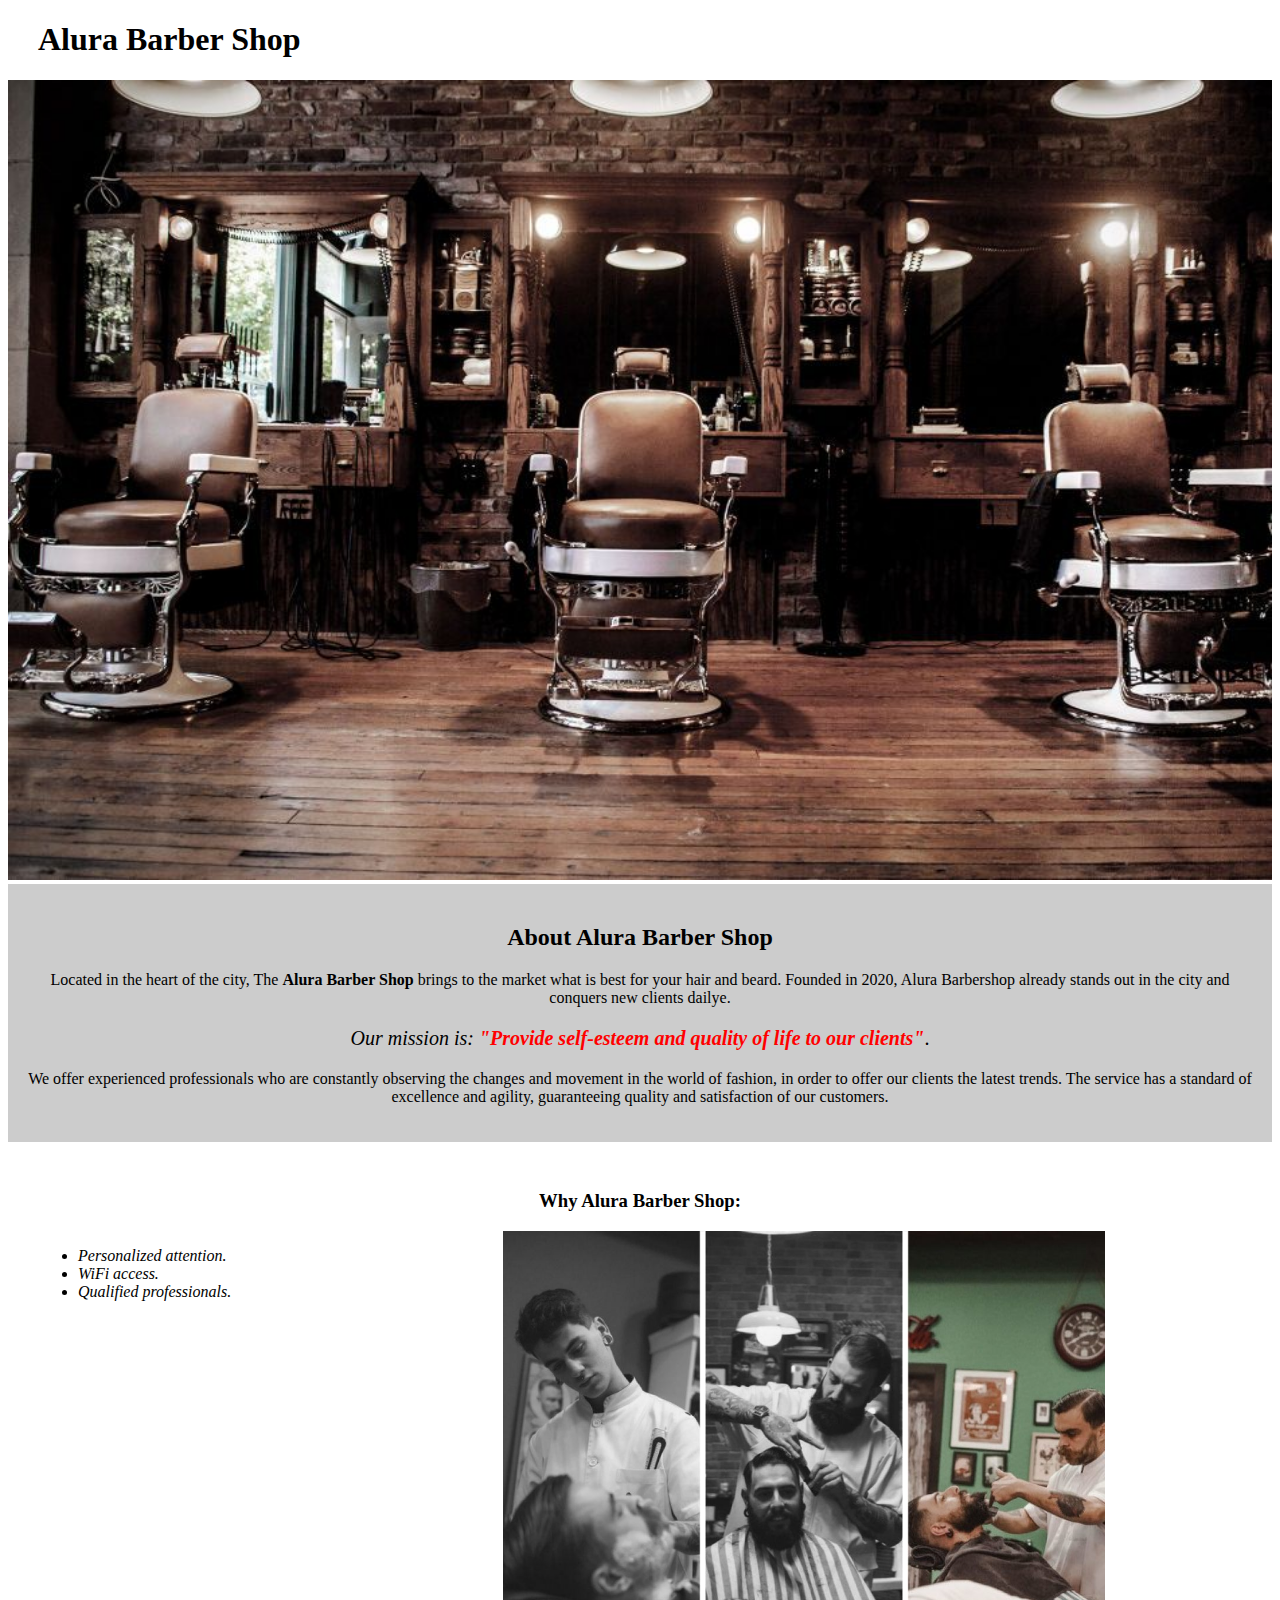
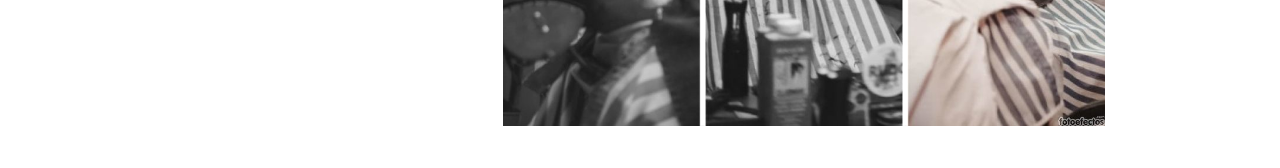
<file: index.html>
<!DOCTYPE html>



<html lang="es">
    <head>
    <meta charset="UTF-8">
    <title>Alura Barbers Shop from Ana folder</title>
    <link rel="stylesheet" href="style.css">   
    </head>

    <body>

        <header>
            <h1 class="title-init">Alura Barber Shop</h1>
        </header>
        
        <img id="img" src="img/barber.jpg">

        <div class="dif">
            <h2 class="title-central">About Alura Barber Shop</h2>

            <p>Located in the heart of the city, The <strong>Alura Barber Shop</strong> brings to the market what is best for your hair and beard. Founded in 2020, Alura Barbershop already stands out in the city and conquers new clients dailye.</p> 
    
            <p id="mission"><em>Our mission is: <strong>"Provide self-esteem and quality of life to our clients"</strong></em>.</p>
    
    
            <p>We offer experienced professionals who are constantly observing the changes and movement in the world of fashion, in order to offer our clients the latest trends. The service has a standard of excellence and agility, guaranteeing quality and satisfaction of our customers.</p> 

        </div>

        <div class="dif1">

            <h3 class="title-central">Why Alura Barber Shop:</h3>

            <ul> 
                <li class="items">Personalized attention.</li>
                <li class="items">WiFi access.</li>
                <li class="items">Qualified professionals.</li>
            </ul>
            <img src="img/barber1.jpg" class="img1">
        </div>

       
    </body>

</html>
</file>
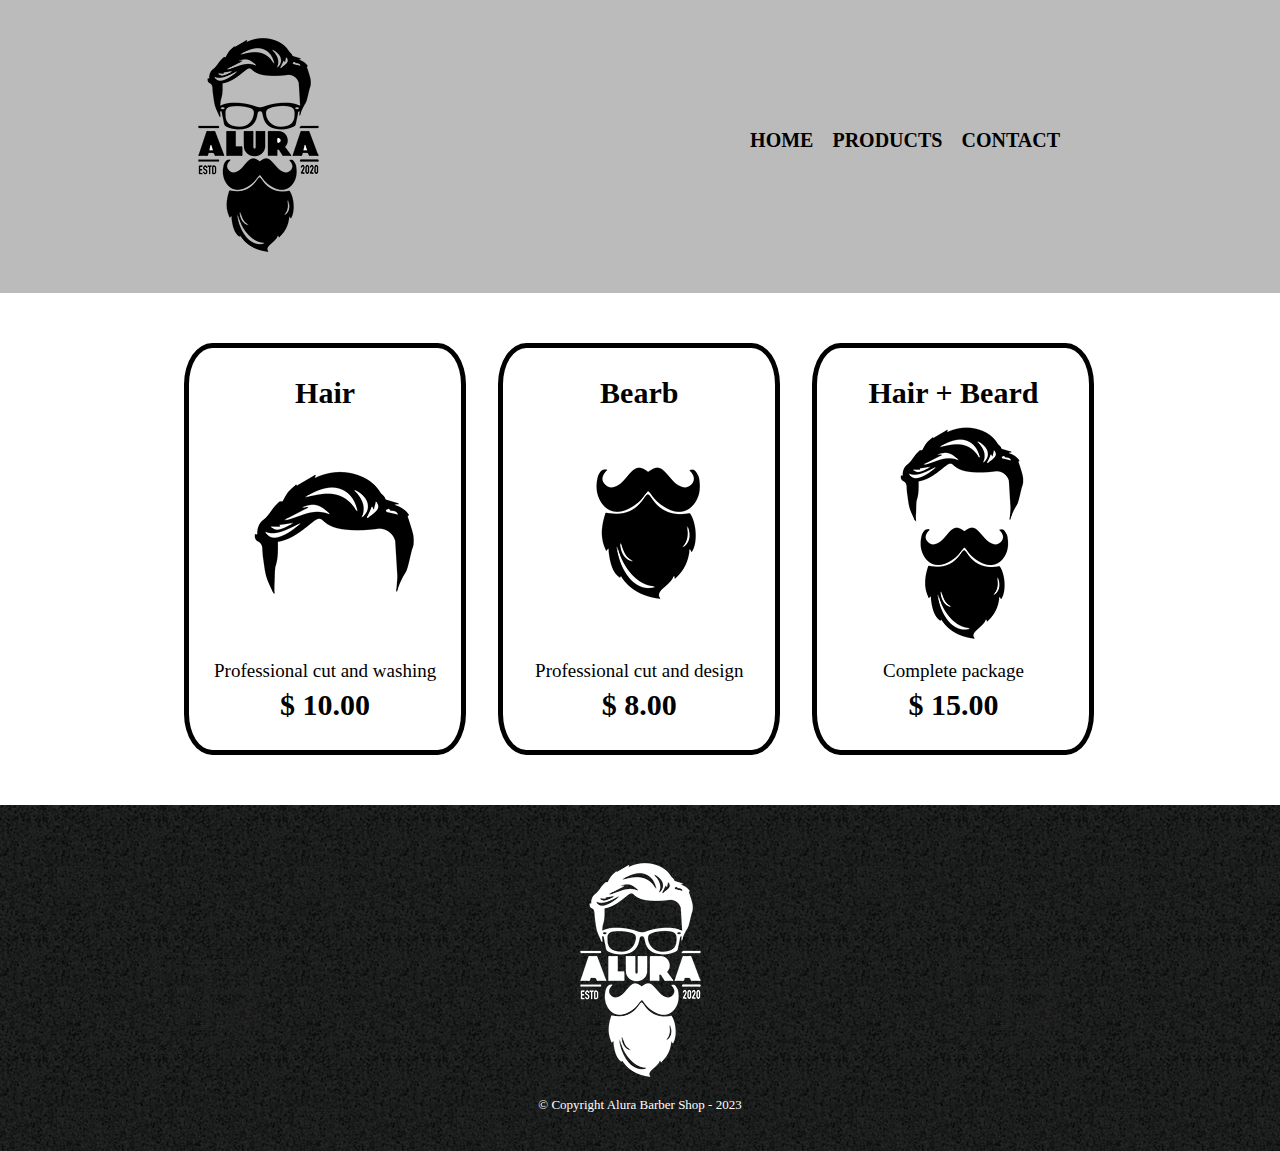
<file: products.html>
<!DOCTYPE html>
<html>
    <head>
        
        <title> Products - Alura Barber Shop</title>
        <link rel="stylesheet" href="reset.css">
        <link rel="stylesheet" href="products.css">
    </head>
    <body>
        <header>
            <div class="menu">
                <h1>
                    <img src="img/logo.png"></h1>
                    <nav>
                        <ul>
                            <li><a href="index.html">Home</a></li>
                            <li><a href="products.html">Products</a></li>
                            <li><a href="contact.html">Contact</a></li>
                        </ul>
                    </nav>
            </div>
        </header>
        <main>
            <ul class="products">
                <li>
                    <h2>Hair</h2>
                    <img src="img/Hair.jpg">
                    <p class="description">Professional cut and washing</p>
                    <p class="price">$ 10.00</p>
                    </li>
                <li>
                    <h2>Bearb</h2>
                    <img src="img/Beard.jpg">
                    <p class="description">Professional cut and design</p>
                    <p class="price">$ 8.00</p>
                    
                </li>
                <li>
                    <h2>Hair + Beard</h2>
                    <img src="img/Hair+beard.jpg">
                    <p class="description">Complete package</p>
                    <p class="price">$ 15.00</p>
                    </li>
            </ul>
    
        </main>
    
        <footer>
            <img src="img/logo-blanco.png">
            <p class="copy">&copy Copyright Alura Barber Shop - 2023</p>
        </footer>

    </body>
</html>
</file>
<file: style.css>
.title-init{
    padding-left: 30px;
}

#img{
        width: 100%;
        height: 800px;
}

.dif{
    background: #ccc;
    padding: 20px;
}

.title-central{
    text-align: center;
}

p{
    text-align: center;
}
em strong{
    color: red;
}

#mission{
   font-size: 20px
}
.dif1{
    background: #fff;
    padding: 30px;
}

.items{
    font-style: italic;
}

ul{
    display: inline-block;
    vertical-align: top;
    width: 20%;
    margin-right: 15%;
}

.img1{
    width: 50%;

}
</file>
<file: products.css>
header{
    background-color: #bbb;
    padding: 20px 0;
}

.menu{
    position: relative;
    width: 940px;
    margin: 0 auto;
}

nav{
    position: absolute;
    top: 110px;
    right: 50px;
}

nav li{
    display: inline;
    margin: 0 0 0 15px;
}

nav a{
    text-transform: uppercase;
    color: #000;
    font-weight: bold;
    font-size: 20px;
    text-decoration: none;
}

nav a:hover{
    color: darkblue;
    text-decoration: underline;
}

.products{
    width: 940px;
    margin: 0 auto;
    padding: 50px;
}
.products li{
    display: inline-block;
    text-align: center;
    width: 30%;
    vertical-align: top;
    margin: 0 1.5%;
    padding: 30px 20px;
    box-sizing: border-box;
    border: 5px solid #000;
    border-radius: 10%;
}

.products li:hover{
    border-color: darkblue;
}

.products li:active{
    border-color: green;
}

.products h2{
    font-size: 30px;
    font-weight: bold;
}

.products li:hover h2{
    font-size: 33px;
}

.description{
    font-size: 19px;
}

.price{
    font-size: 30px;
    font-weight: bold;
    margin-top: 10px;
}

footer{
    text-align: center;
    background: url(img/bg.jpg);
    padding: 40px;
}
.copy{
    color: #fff;
    font-size: 13px;
    margin: 20xp;
}
</file>
